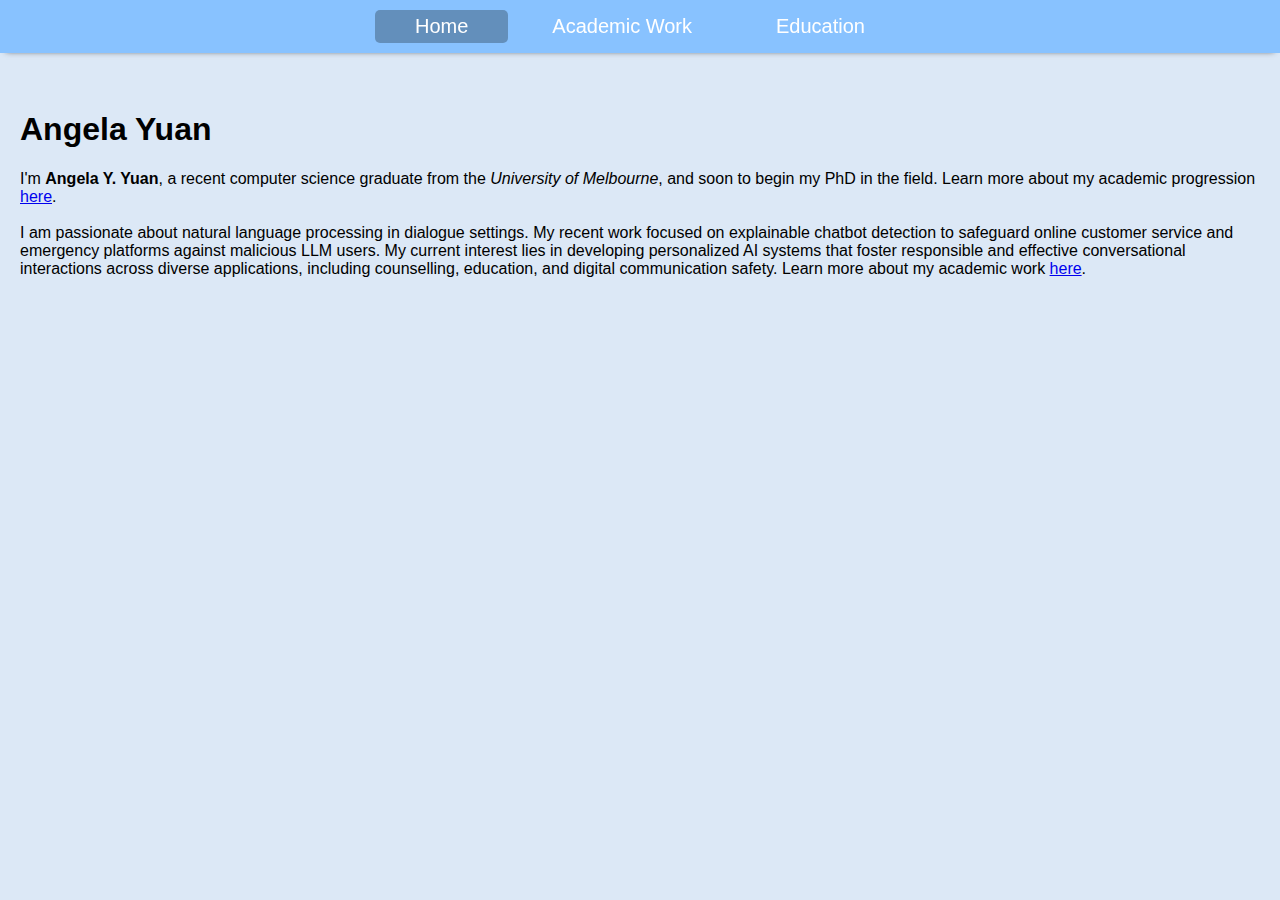
<file: index.html>
<!DOCTYPE html>
<html lang="en">
<head>
    <meta charset="UTF-8">
    <meta name="viewport" content="width=device-width, initial-scale=1.0">
    <title>Angela Yuan's Personal Website</title>
    <link rel="stylesheet" href="assets/navigation.css">
    <link rel="stylesheet" href="assets/main.css">
    <script src="assets/scripts/elems.js" type="module"></script>
    
    
</head>
<body>

    <navigation-bar current-page="home"></navigation-bar>

    <div class="content">
        <h1>Angela Yuan</h1>
        <p>
            I'm <b>Angela Y. Yuan</b>, a recent computer science graduate from the <em>University of Melbourne</em>, and soon to begin my PhD in the field. 
            Learn more about my academic progression <a href="education.html">here</a>.

            <br><br>

            I am passionate about natural language processing in dialogue settings.
            My recent work focused on explainable chatbot detection to safeguard online customer service and emergency platforms against malicious LLM users.
            My current interest lies in developing personalized AI systems that foster responsible and effective conversational interactions across diverse applications, including counselling, education, and digital communication safety.
            Learn more about my academic work <a href="academic.html">here</a>.
            
            <br><br>

        </p>
    </div>

</body>
</html>
</file>
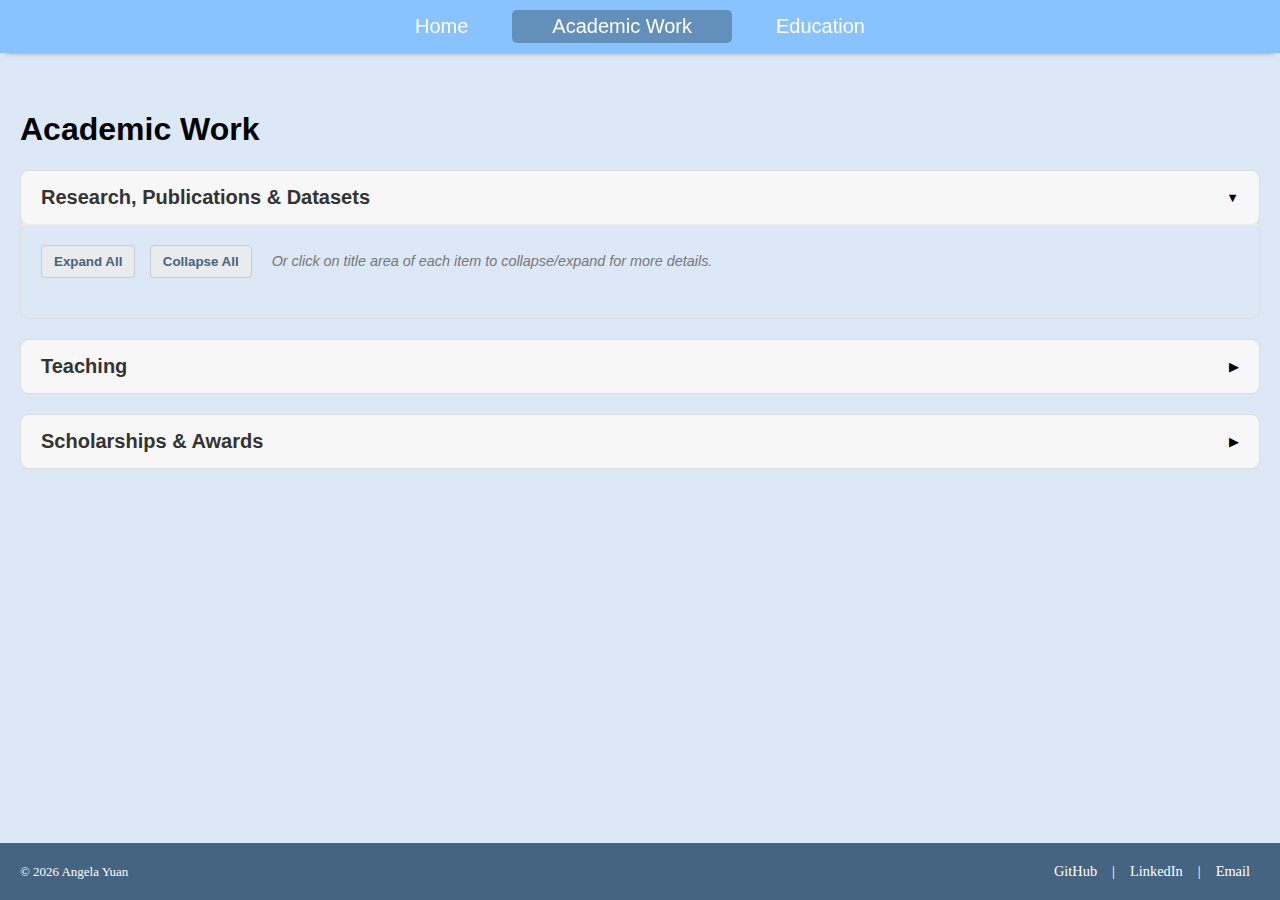
<file: academic.html>
<!DOCTYPE html>
<html lang="en">
<head>
    <meta charset="UTF-8">
    <meta name="viewport" content="width=device-width, initial-scale=1.0">
    <title>Academic Work - Angela Yuan's Personal Website</title>
    <link rel="stylesheet" href="assets/navigation.css">
    <link rel="stylesheet" href="assets/footer.css">
    <link rel="stylesheet" href="assets/main.css">
    <link rel="stylesheet" href="assets/academics.css">
    <script src="assets/scripts/elems.js" type="module"></script>
    
    
</head>
<body>

    <navigation-bar current-page="academic"></navigation-bar>

    <div class="content">
        <h1>Academic Work</h1>
        <details class="academic-section" open>
            <summary class="section-header">
                <h2>Research, Publications & Datasets</h2>
            </summary>
            <div class="section-content">

                <div class="research-controls"> 
                    <div class="toggle-all-container">
                        <button id="expand-all-research" class="btn btn-toggle btn-expand">Expand All</button>
                        <button id="collapse-all-research" class="btn btn-toggle btn-collapse">Collapse All</button>
                    </div>
                    <p class="section-instruction">
                        Or click on title area of each item to collapse/expand for more details.
                    </p>
                </div>

                <div class="research-items-container">  
                    <research-item
                        data-title="EMMM, Explain Me My Model! Explainable Machine Generated Text Detection in Dialogues"
                        data-authors="Angela Yifei Yuan, Haoyi Li, Soyeon Caren Han, Christopher Leckie"
                        data-venue="arXiv, 2025"
                        data-pdf-url="https://arxiv.org/abs/2508.18715"
                        data-code-url="https://github.com/AngieYYF/EMMM-explainable-chatbot-detection"
                        data-abstract="The rapid adoption of large language models (LLMs) in customer service introduces new risks, as malicious actors can exploit them to conduct large-scale user impersonation through machine-generated text (MGT). Current MGT detection methods often struggle in online conversational settings, reducing the reliability and interpretability essential for trustworthy AI deployment. In customer service scenarios where operators are typically non-expert users, explanation become crucial for trustworthy MGT detection. In this paper, we propose EMMM, an explanation-then-detection framework that balances latency, accuracy, and non-expert-oriented interpretability. Experimental results demonstrate that EMMM provides explanations accessible to non-expert users, with 70% of human evaluators preferring its outputs, while achieving competitive accuracy compared to state-of-the-art models and maintaining low latency, generating outputs within 1 second.">
                    </research-item>

                    <research-item
                        data-title="SPADE: Structured Prompting Augmentation for Dialogue Enhancement in Machine-Generated Text Detection"
                        data-authors="Haoyi Li, Angela Yifei Yuan, Soyeon Caren Han, Christopher Leckie"
                        data-venue="LLMSEC, 2025"
                        data-pdf-url="https://aclanthology.org/2025.llmsec-1.11/"
                        data-code-url="https://github.com/AngieYYF/SPADE-customer-service-dialogue"
                        data-abstract="The increasing capability of large language models (LLMs) to generate synthetic content has heightened concerns about their misuse, driving the development of Machine-Generated Text (MGT) detection models. However, these detectors face significant challenges due to the lack of high-quality synthetic datasets for training. To address this issue, we propose SPADE, a structured framework for detecting synthetic dialogues using prompt-based positive and negative samples. Our proposed methods yield 14 new dialogue datasets, which we benchmark against eight MGT detection models. The results demonstrate improved generalization performance when utilizing a mixed dataset produced by proposed augmentation frameworks, offering a practical approach to enhancing LLM application security. Considering that real-world agents lack knowledge of future opponent utterances, we simulate online dialogue detection and examine the relationship between chat history length and detection accuracy.">
                    </research-item>

                    <dataset-item
                        data-name="AI Chatbot In Dialogues (Dataset Collection)"
                        data-source="Part of SPADE and EMMM Research"
                        data-repo-url="https://huggingface.co/collections/AngieYYF/ai-chatbot-in-dialogues"
                        data-description="Datasets to support detection of AI chatbot in online conversational settings.">
                    </dataset-item>

                </div>
            </div>
        </details>

        <details class="academic-section">
            <summary class="section-header">
                <h2>Teaching</h2>
            </summary>
            <div class="section-content">
                <div class="teaching-items-container">
                    
                    <teaching-item
                        data-role="Tutor"
                        data-code="INFO20003"
                        data-name="Database Systems"
                        data-link="https://handbook.unimelb.edu.au/2026/subjects/info20003"
                        data-university="University of Melbourne">
                    </teaching-item>

                    <teaching-item
                        data-role="Tutor"
                        data-code="COMP30026"
                        data-name="Models of Computation"
                        data-link="https://handbook.unimelb.edu.au/2026/subjects/comp30026"
                        data-university="University of Melbourne">
                    </teaching-item>
                    
                </div>
            </div>
        </details>

        <details class="academic-section">
            <summary class="section-header">
                <h2>Scholarships & Awards</h2>
            </summary>
            <div class="section-content">
                <div class="award-items-container">

                    <award-item
                        data-name="Dean's Honours List - Faculty of Engineering and IT"
                        data-year="2024"
                        data-source="University of Melbourne">
                    </award-item>

                    <award-item
                        data-name="Boeing Awards for Excellence in Computer Science"
                        data-year="2023"
                        data-source="Boeing, University of Melbourne">
                    </award-item>

                    <award-item
                        data-name="Undergraduate Excellence in Computing and Information Systems Scholarship"
                        data-year="2023"
                        data-source="University of Melbourne">
                    </award-item>

                    <award-item
                        data-name="Dean's Honours List - Bachelor of Science - Third Year"
                        data-year="2023"
                        data-source="University of Melbourne">
                    </award-item>

                    <award-item
                        data-name="Dean's Honours List - Bachelor of Science - Second Year"
                        data-year="2022"
                        data-source="University of Melbourne">
                    </award-item>
                    
                    <award-item
                        data-name="Dean's Honours List - Bachelor of Science - First Year"
                        data-year="2021"
                        data-source="University of Melbourne">
                    </award-item>
                    
                </div>
            </div>
        </details>
    </div>

    <footer-bar></footer-bar>

</body>
</html>
</file>
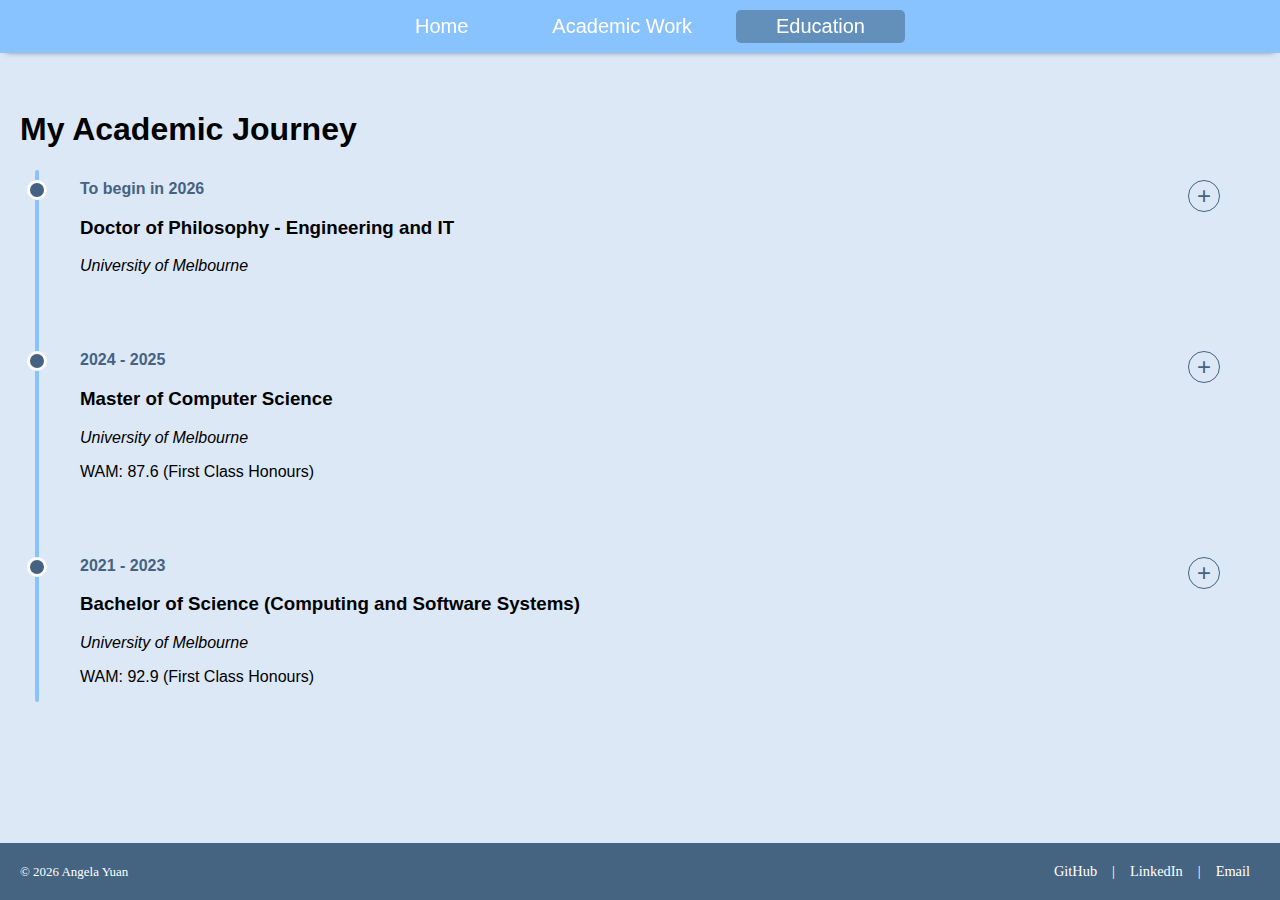
<file: education.html>
<!DOCTYPE html>
<html lang="en">
<head>
    <meta charset="UTF-8">
    <meta name="viewport" content="width=device-width, initial-scale=1.0">
    <title>Education - Angela Yuan's Personal Website</title>
    <link rel="stylesheet" href="assets/navigation.css"> 
    <link rel="stylesheet" href="assets/footer.css">
    <link rel="stylesheet" href="assets/timeline.css">
    <link rel="stylesheet" href="assets/main.css">
    <script src="assets/scripts/elems.js" type="module"></script>
    
    
</head>
<body>

    <navigation-bar current-page="education"></navigation-bar>

    <div class="content">
        <h1>My Academic Journey</h1>
        <ul class="timeline">

            <timeline-item 
                data-date="To begin in 2026" 
                data-degree="Doctor of Philosophy - Engineering and IT" 
                data-university="University of Melbourne">
                
                <div class="details-content">
                    <p>AI systems for safe and responsible conversations.</p>
                </div>
            </timeline-item>

            <timeline-item 
                data-date="2024 - 2025" 
                data-degree="Master of Computer Science" 
                data-university="University of Melbourne"
                data-wam="87.6 (First Class Honours)">
                
                <div class="details-content">
                    <p><b>Thesis</b> (COMP90078-81): Enabling Human-Machine Teaming in Large Language Model Chatbot Detection for Trustworthy Online Conversations</p>
                    <h4>Subjects Completed</h4>
                    <div class="h-timeline-scroll-container">
                        <div class="h-timeline-wrapper">
                            <div class="h-timeline-item-box">
                                <div class="h-timeline-dot"></div>
                                <div class="h-timeline-item-content">
                                    <div class="h-timeline-heading">2024 Sem 1</div>
                                    <ul class="subject-list">
                                        <li>COMP90015 Distributed Systems</li>
                                        <li>COMP90024 Cluster and Cloud Computin</li>
                                        <li>COMP90042 Natural Language Processing</li>
                                        <li>COMP90054 AI Planning for Autonomy</li>
                                    </ul>
                                </div>
                            </div>

                            <div class="h-timeline-item-box">
                                <div class="h-timeline-dot"></div>
                                <div class="h-timeline-item-content">
                                    <div class="h-timeline-heading">2024 Sem 2</div>
                                    <ul class="subject-list">
                                        <li>COMP90044 Research Methods</li>
                                        <li>COMP90051 Statistical Machine Learning</li>
                                        <li>COMP90083 Computational Modelling and Simulation</li>
                                        <li>COMP90086 Computer Vision</li>
                                    </ul>
                                </div>
                            </div>

                            <div class="h-timeline-item-box">
                                <div class="h-timeline-dot"></div>
                                <div class="h-timeline-item-content">
                                    <div class="h-timeline-heading">2025</div>
                                    <ul class="subject-list">
                                        <li>COMP90078-81 Computer Science Research Project</li>
                                    </ul>
                                </div>
                            </div>

                        </div>
                    </div>
                </div>
            </timeline-item>

            <timeline-item 
                data-date="2021 - 2023" 
                data-degree="Bachelor of Science (Computing and Software Systems)" 
                data-university="University of Melbourne"
                data-wam="92.9 (First Class Honours)">
                
                <div class="details-content">
                    <p><b>Thesis</b> (COMP30013): Enhancing Fairness of Post-Disaster Resource Allocation Through Spatial Sampling of Demands Based On Density</p>
                    <h4>Subjects Completed</h4>
                    <div class="h-timeline-scroll-container">
                        <div class="h-timeline-wrapper">
                            <div class="h-timeline-item-box">
                                <div class="h-timeline-dot"></div>
                                <div class="h-timeline-item-content">
                                    <div class="h-timeline-heading">2021 Sem 1</div>
                                    <ul class="subject-list">
                                        <li>COMP100001 Foundations of Computing</li>
                                        <li>FNCE10002 Principles of Finance</li>
                                        <li>MAST10006 Calculus 2</li>
                                        <li>PSYC10003 Mind, Brain & Behaviour 1</li>
                                    </ul>
                                </div>
                            </div>

                            <div class="h-timeline-item-box">
                                <div class="h-timeline-dot"></div>
                                <div class="h-timeline-item-content">
                                    <div class="h-timeline-heading">2021 Sem 2</div>
                                    <ul class="subject-list">
                                        <li>COMP10002 Foundations of Algorithms</li>
                                        <li>COMP20008 Elements of Data Processing</li>
                                        <li>LING10001 The Secret Life of Language</li>
                                        <li>MAST10007 Linear Algebra</li>
                                    </ul>
                                </div>
                            </div>
                            
                            <div class="h-timeline-item-box">
                                <div class="h-timeline-dot"></div>
                                <div class="h-timeline-item-content">
                                    <div class="h-timeline-heading">2022 Summer</div>
                                    <ul class="subject-list">
                                        <li>FNCE20005 Corporate Financial Decision Making</li>
                                    </ul>
                                </div>
                            </div>

                            <div class="h-timeline-item-box">
                                <div class="h-timeline-dot"></div>
                                <div class="h-timeline-item-content">
                                    <div class="h-timeline-heading">2022 Sem 1</div>
                                    <ul class="subject-list">
                                        <li>COMP20007 Design of Algorithms</li>
                                        <li>INFO20003 Database Systems</li>
                                        <li>MAST20004 Probability</li>
                                        <li>SWEN20003 Object Oriented Software Development</li>
                                    </ul>
                                </div>
                            </div>

                            <div class="h-timeline-item-box">
                                <div class="h-timeline-dot"></div>
                                <div class="h-timeline-item-content">
                                    <div class="h-timeline-heading">2022 Sem 2</div>
                                    <ul class="subject-list">
                                        <li>COMP30026 Models of Computation</li>
                                        <li>FNCE30001 Investments</li>
                                        <li>MAST20005 Statistics</li>
                                        <li>SWEN30006 Software Modelling and Design</li>
                                    </ul>
                                </div>
                            </div>

                            <div class="h-timeline-item-box">
                                <div class="h-timeline-dot"></div>
                                <div class="h-timeline-item-content">
                                    <div class="h-timeline-heading">2023 Sem 1</div>
                                    <ul class="subject-list">
                                        <li>COMP30023 Computer Systems</li>
                                        <li>COMP30024 Artificial Intelligence</li>
                                        <li>COMP30027 Machine Learning</li>
                                        <li>MAST30025 Linear Statistical Models</li>
                                    </ul>
                                </div>
                            </div>

                            <div class="h-timeline-item-box">
                                <div class="h-timeline-dot"></div>
                                <div class="h-timeline-item-content">
                                    <div class="h-timeline-heading">2023 Sem 2</div>
                                        <ul class="subject-list">
                                        <li>COMP30013 Advanced Studies in Computing</li>
                                        <li>COMP30022 IT Project</li>
                                        <li>MAST30027 Modern Applied Statistics</li>
                                    </ul>
                                </div>
                            </div>

                        </div>
                    </div>
                </div>
            </timeline-item>

        </ul>
    </div>

    <footer-bar></footer-bar>
</body>
</html>
</file>
<file: assets/navigation.css>
/* Navigation Bar */
.navbar {
    overflow: hidden;
    background-color: #88c2ff; 
    position: fixed; 
    z-index: 1000;
    top: 0;
    width: 100%;
    padding: 10px 0; 
    text-align: center;
    box-shadow: 0 4px 6px -6px #333;
}

.navbar a {
    display: inline-block; 
    color: white; 
    text-align: center;
    padding: 5px 40px; 
    text-decoration: none;
    font-family: Arial, sans-serif;
    line-height: normal;
    font-size: 20px;
}

/* Hover Effect */
.navbar a:hover {
    text-decoration: underline;
    color: #456282; 
}

/* Active Page Effect */
.navbar a.active {
    background-color: #4563828a;
    color: white;
    border-radius: 5px;
}
</file>
<file: assets/main.css>
.content {
    margin-top: 70px; 
    padding: 20px;
    font-family: Arial, sans-serif;
}

body {
    background-color: #dce8f6;
    margin: 0; 
    padding: 0;
}
</file>
<file: assets/footer.css>
.site-footer {
    background-color: #456482; 
    color: white; 
    text-align: center;
    padding: 20px 0; 
    font-size: 0.9em;
    width: 100%; 
    margin-top: 40px;
    position: fixed;
    bottom: 0;
    z-index: 999;
}

.footer-content-wrapper {
    display: flex;
    justify-content: space-between; 
    align-items: center;
    max-width: 100%; 
    margin: 0 auto; 
    padding: 0 20px; 
}

.site-footer p {
    margin: 0;
}

.footer-links {
    display: flex; 
    align-items: center;
}

.footer-links a {
    color: white;
    text-decoration: none; 
    padding: 0 10px; 
    transition: color 0.3s;
}

.footer-links a:hover {
    color: #fff; 
    text-decoration: underline;
}

.site-footer .separator {
    color: white; 
    padding: 0 5px;
}

.copyright {
    font-size: 0.9em;
    color: white;
}
</file>
<file: assets/academics.css>
/* ========================================= */
/* ## Academic Work */
/* ========================================= */

.academic-section {
    border: 1px solid #ddd;
    border-radius: 8px;
    margin-bottom: 20px;
    padding: 0;
    transition: all 0.3s ease-in-out;
}

.section-header {
    display: block;
    padding: 15px 20px;
    cursor: pointer;
    background-color: #f7f7f7; 
    border-radius: 8px;
    transition: background-color 0.3s;
    list-style: none; 
    position: relative;
}

.section-header::after {
    content: '▶';
    font-size: 0.8em;
    position: absolute;
    right: 20px;
    top: 50%;
    transform: translateY(-50%);
    transition: transform 0.3s;
}

.academic-section[open] .section-header::after {
    content: '▼'; 
}

.section-header h2 {
    margin: 0; 
    font-size: 1.25em; 
    color: #333;
    display: inline-block;
}

/* Style the content area */
.section-content {
    padding: 20px;
    border-top: 1px solid #eee; 
    border-radius: 0 0 8px 8px;
}

.research-item {
    display: block;
    border-radius: 6px;
    padding: 10px;
    margin-bottom: 20px;
    background-color: rgba(255, 255, 255, 0.637);
    cursor: default; 
    transition: all 0.3s ease;
    border: 1px solid #eee;
    overflow: hidden;
}

.research-item .click-target {
    cursor: pointer;
}

.research-item.collapsed:hover {
    box-shadow: 0 4px 15px rgba(0, 0, 0, 0.2);
}

.dataset-item-style {
    background-color: rgba(249, 246, 255, 0.888); 
}

.research-item:last-child {
    margin-bottom: 0;
}

.item-summary {
    display: flex;
    justify-content: space-between; 
    align-items: center;
    width: 100%;
    gap: 15px;
    padding: 10px;
    margin: -10px;
}

.summary-details {
    display: flex;
    align-items: baseline;
    flex-grow: 1;
    flex-wrap: wrap;
}

.item-summary .item-title {
    margin: 0;
    font-size: 1.1em;
    color: #0056b3;
    flex-shrink: 0;
}

.item-venue-summary {
    font-style: italic;
    color: #666;
    font-size: 0.9em;
    margin-left: 10px;
}

.item-details {
    max-height: 0;
    overflow: hidden;
    opacity: 0;
    transition: max-height 0.4s ease-out, opacity 0.3s ease-out, padding 0.3s ease-out;
    padding-top: 0;
    margin-top: 0;
    border-top: none;
    cursor: default; 
}

.research-item:not(.collapsed) .item-details {
    max-height: 1000px;
    opacity: 1;
    padding-top: 11px;
    margin-top: 11px;
    border-top: 1px solid #eee;
}

.item-authors {
    margin-top: 0;
    margin-bottom: 6px;
    font-size: 0.95em;
}

.item-abstract {
    margin-top: 0;
    margin-bottom: 15px;
    font-size: 0.95em;
}

.research-item:not(.collapsed) .item-buttons {
    margin-top: 20px; 
}

.research-item:not(.collapsed) .item-summary .item-buttons {
    display: none;
}

.research-item:not(.collapsed) .item-details .item-buttons {
    display: flex; 
}

.item-buttons {
    margin-top: 0;
    display: flex;
}

.btn {
    display: inline-flex;
    align-items: center;
    text-decoration: none;
    padding: 8px 15px;
    border-radius: 4px;
    font-weight: bold;
    transition: background-color 0.3s, opacity 0.3s;
    margin-right: 10px;
    border: 1px solid transparent;
}


.btn-pdf {
    background-color: #456482; 
    color: white;
}

.btn-code {
    background-color: #456482;
    color: white;
}

.btn-repo {
    background-color: #456482;
    color: white;
}

.btn:hover {
    opacity: 0.85;
}

.btn .emoji {
    margin-right: 5px;
}


.research-controls {
    display: flex; 
    justify-content: flex-start;
    align-items: center;
    margin-bottom: 20px; 
    padding-bottom: 0px;
}

.toggle-buttons-container {
    display: flex;
    gap: 8px;
    flex-shrink: 0;
}

.section-instruction {
    font-size: 0.9em;
    font-style: italic;
    color: #777;
    margin: 0; 
    padding: 0; 
    border-bottom: none; 
    flex-grow: 1;
    flex-shrink: 1;
    padding-right: 15px;
    margin-left: 10px;
}

.toggle-all-container {
    margin: 0; 
    text-align: left; 
    flex-shrink: 0;
}

.btn-toggle {
    background-color: #ebebebcf; 
    color: #456482;
    border: 1px solid #ccc;
    font-weight: bold;
    cursor: pointer;
    padding: 8px 12px;
    border-radius: 4px;
    transition: background-color 0.2s;
}

.btn-toggle:hover {
    background-color: #ebebeb;
}

/* ========================================= */
/* ## Teaching Experience */
/* ========================================= */

.teaching-item {
    display: block; 
    margin-bottom: 10px;
    padding-bottom: 5px;
    border-bottom: 1px dashed #eee;
}

.teaching-item:last-child {
    margin-bottom: 0;
    border-bottom: none;
}

.teaching-details {
    font-size: 1.1em;
    line-height: 1.6;
    color: #444;
}

.teaching-role {
    font-style: italic;
    color: #777;
}

.teaching-separator {
    color: #ccc;
    margin: 0 10px;
}

.teaching-code {
    font-weight: bold;
    text-decoration: none;
    color: #0056b3;
    transition: color 0.2s;
}

.teaching-code:hover {
    text-decoration: underline;
    color: #007bff;
}

.teaching-university {
    color: #888;
    font-size: 0.9em;
    margin-left: 5px;
}

.teaching-item ul,
.teaching-item p {
    margin-top: 8px;
    margin-left: 20px;
    font-size: 0.95em;
    color: #555;
}


/* ========================================= */
/* ## Scholarships & Awards */
/* ========================================= */

.award-item {
    display: block; 
    margin-bottom: 10px;
    padding-bottom: 5px;
    border-bottom: 1px dashed #eee; 
}

.award-item:last-child {
    margin-bottom: 0;
    border-bottom: none;
}

.award-details {
    font-size: 1.1em;
    line-height: 1.6;
    color: #333;
}

.award-name {
    font-weight: bold;
    color: #0056b3; 
    margin-right: 5px;
}

.award-year {
    color: #555;
    font-style: italic;
}

.award-source {
    color: #777;
    font-size: 0.95em;
}

.award-separator {
    color: #ccc;
    margin: 0 8px;
    font-weight: normal;
}

.award-item p,
.award-item ul {
    margin-top: 8px;
    margin-left: 20px;
    font-size: 0.95em;
    color: #555;
}
</file>
<file: assets/timeline.css>
/* ========================================= */
/* ## Vertical Degree Timeline */
/* ========================================= */

.timeline {
    position: relative;
    list-style: none;
    padding: 0 0 0 20px;
}

.timeline::before {
    content: '';
    position: absolute;
    top: 0;
    bottom: 0;
    left: 15px;
    width: 4px;
    background-color: #88c2ff;
    border-radius: 2px;
}

timeline-item > .timeline-item { 
    margin-bottom: 50px;
    position: relative;
    padding-left: 30px;
    padding-bottom: 0px; 
}

.timeline-dot {
    position: absolute;
    left: -13px;
    top: 10px;
    width: 14px;
    height: 14px;
    background-color: #456282;
    border: 3px solid #fff;
    border-radius: 50%;
    z-index: 10;
}

.timeline-date {
    font-weight: bold;
    color: #456282;
    margin-bottom: 5px;
}

/* --- Collapsible Styling and Toggle Button --- */

.timeline-header {
    display: flex;
    align-items: flex-start;
    justify-content: space-between;
    padding-right: 40px;
    cursor: pointer; 
    transition: background-color 0.2s ease;
    padding-left: 10px;
    padding-top: 10px
}

.timeline-header:hover {
    background-color: #f0f0f0;
    border-radius: 10px;
}

.collapse-indicator {
    display: flex;
    align-items: center;
    justify-content: center;
    background: none;
    border: 1px solid #456282;
    color: #456282;
    font-size: 1.5em;
    width: 30px;
    height: 30px;
    border-radius: 50%;
    margin-left: 20px;
    transition: transform 0.3s ease;
    flex-shrink: 0;
    user-select: none; 
}

/* --- Collapsible Logic (Hiding/Showing) --- */

.timeline-details {
    /* Hiding state: max-height is 0 */
    max-height: 0; 
    overflow: hidden;
    transition: max-height 0.4s ease-out, padding 0.4s ease-out;
    padding-top: 0;
    padding-bottom: 0;
    padding-left: 10px; /* Indent the details slightly */
    background-color: #f0f0f0;
    border-radius: 5px;
}

.timeline-details.active {
    max-height: 1000px; 
    padding-top: 0px;
    padding-bottom: 10px;
}



/* ========================================= */
/* ## Scrollable Horizontal Subject Timeline */
/* ========================================= */
.subject-list {
    list-style: none;
    padding: 0;
    margin: 0;
    text-align: left;
    font-size: 0.85rem;
}

.subject-list li {
    margin-bottom: 5px;
    white-space: nowrap;
}

/* --- Timeline Container and Scrolling --- */
.h-timeline-scroll-container {
    overflow-x: auto; 
    overflow-y: hidden;
    padding-bottom: 20px; 
    width: 100%;
}

.h-timeline-wrapper {
    display: flex;
    border-bottom: 4px solid #3498db; 
    padding: 0 50px 0 50px;
    width: max-content; 
    min-width: 85%; 
    padding-top: 20px;
    position: relative;
}

/* --- Individual Timeline Item Box (Semester) --- */
.h-timeline-item-box {
    min-width: 1px; 
    padding: 0; 
    position: relative;
    text-align: center;
}

/* --- The Dot on the Timeline Line --- */
.h-timeline-dot {
    width: 16px;
    height: 16px;
    background-color: #e74c3c; 
    border: 3px solid #fff; 
    border-radius: 50%;
    position: absolute;
    bottom: -10px;
    left: 50%;
    transform: translateX(-50%);
    z-index: 10;
}

/* --- Content Box Below the Timeline --- */
.h-timeline-item-content {
    position: absolute;
    top: 100%; 
    left: 50%;
    transform: translateX(-50%);
    width: max-content;
    margin-top: 15px;
    padding: 15px;
    background-color: #f7f7f7;
    border: 1px solid #ddd;
    border-radius: 8px;
    box-shadow: 0 4px 6px rgba(0,0,0,0.1);
    z-index: 5;
}

/* --- Line/Branch from Dot to Content Box --- */
.h-timeline-item-box::before {
    content: '';
    position: absolute;
    top: 100%;
    left: 50%;
    transform: translateX(-50%);
    width: 2px;
    height: 15px; 
    background-color: #3498db; 
    z-index: 9; 
}

.h-timeline-heading {
    font-weight: bold;
    color: #2c3e50;
    margin-bottom: 10px;
    font-size: 1.1rem;
    text-align: center;
}
</file>
